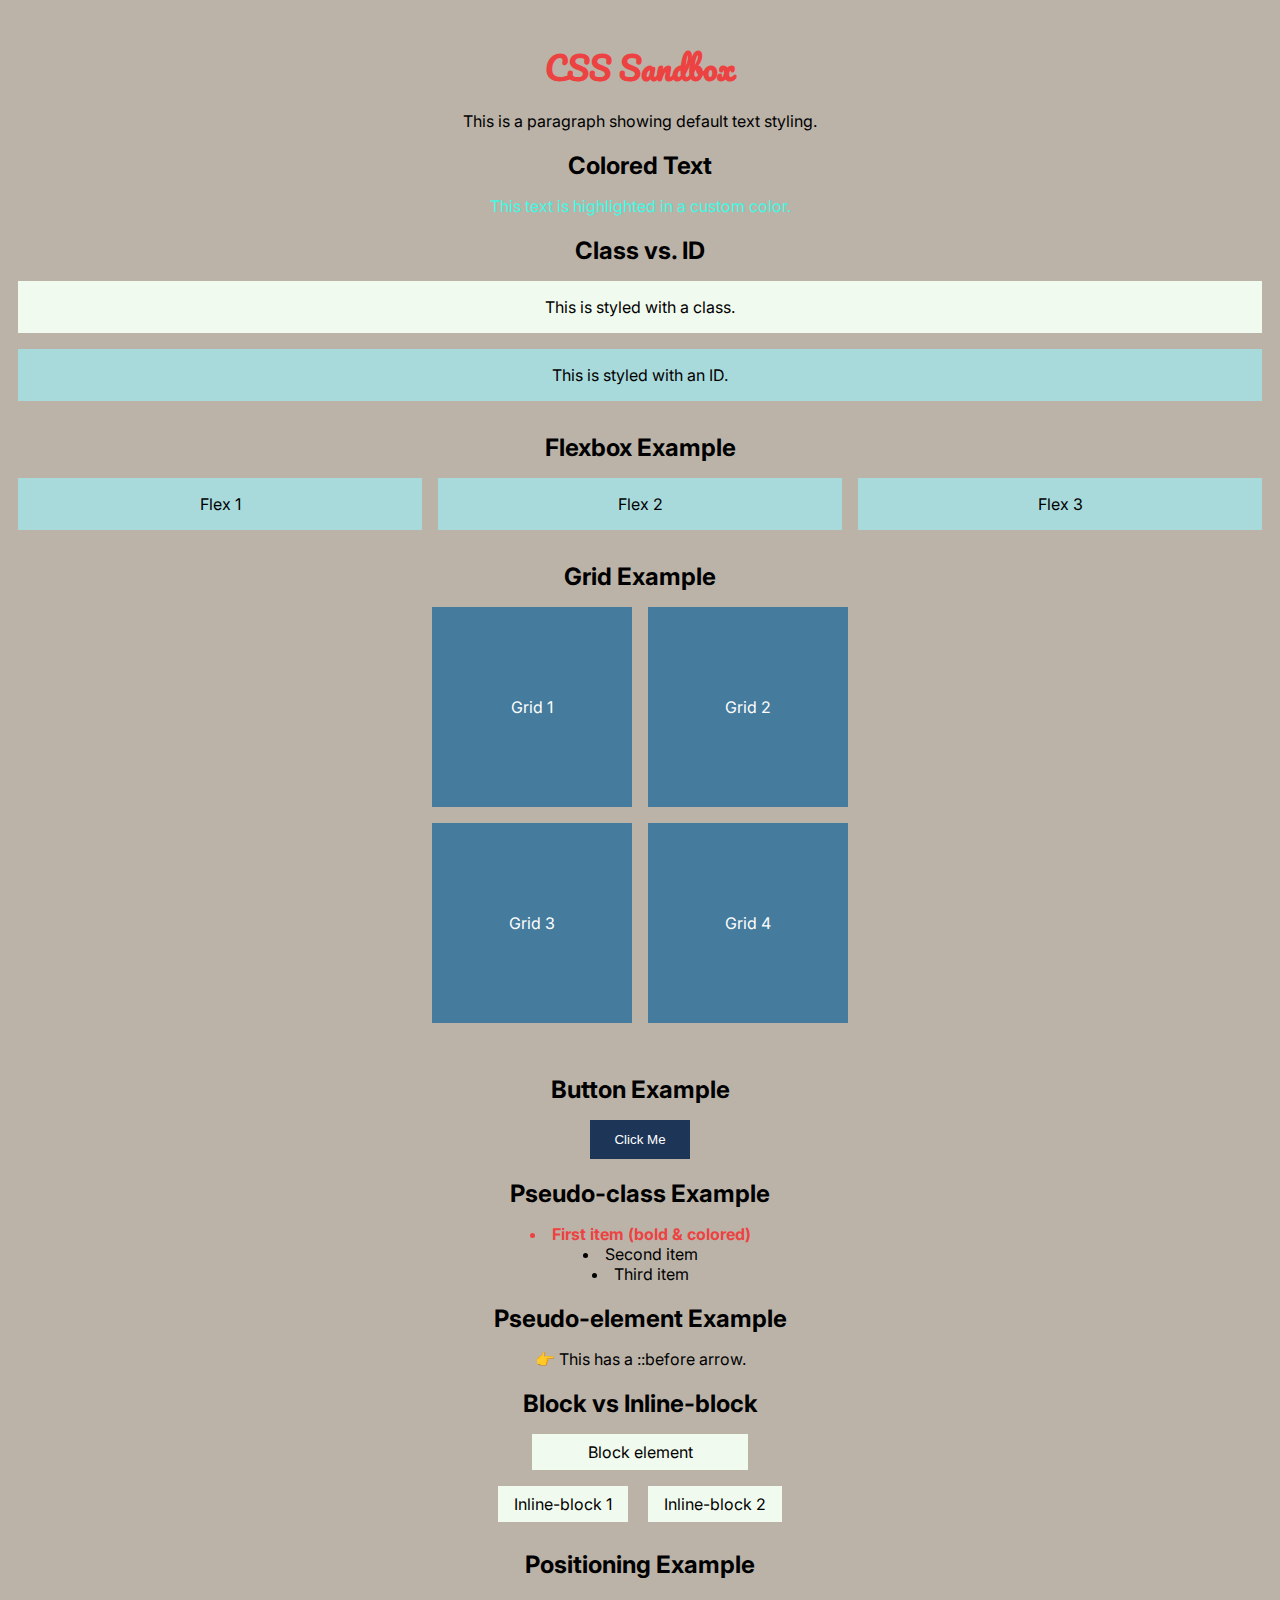
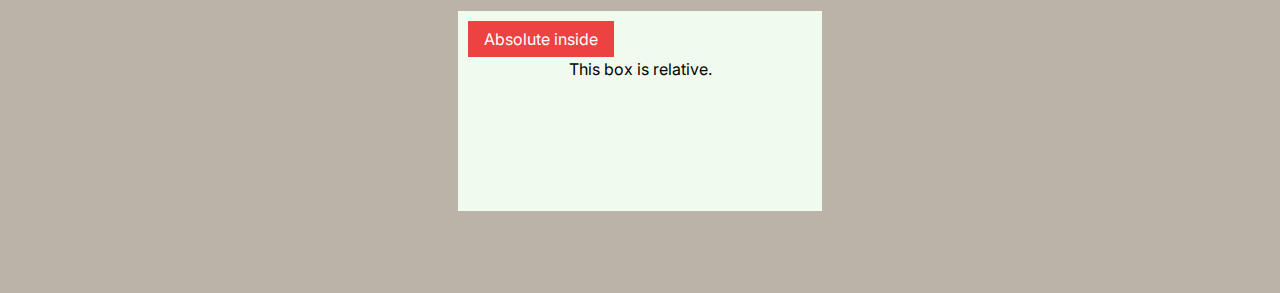
<file: css/index.html>
<!DOCTYPE html>
<html lang="en">
  <head>
    <meta charset="UTF-8" />
    <meta name="viewport" content="width=device-width, initial-scale=1.0" />
    <link
      rel="icon"
      href="data:image/svg+xml,<svg xmlns=%22http://www.w3.org/2000/svg%22 viewBox=%220 0 72 72%22><text y=%2250%22 font-size=%2250%22>🏖️</text></svg>"
    />
    <link rel="stylesheet" href="./style.css" />
    <script defer src="./script.js"></script>
    <title>CSS Sandbox</title>
  </head>
  <body>
    <h1 id="title">CSS Sandbox</h1>

    <!-- ========== BASE TYPOGRAPHY ========== -->
    <p>This is a paragraph showing default text styling.</p>

    <!-- ========== FONT COLOR EXAMPLE ========== -->
    <h2>Colored Text</h2>
    <p class="highlight">This text is highlighted in a custom color.</p>

    <!-- ========== CLASS VS ID ========== -->
    <h2>Class vs. ID</h2>
    <div class="class-demo">This is styled with a class.</div>
    <div id="id-demo">This is styled with an ID.</div>

    <!-- ========== FLEXBOX EXAMPLE ========== -->
    <h2>Flexbox Example</h2>
    <div class="flex-container">
      <div class="flex-item">Flex 1</div>
      <div class="flex-item">Flex 2</div>
      <div class="flex-item">Flex 3</div>
    </div>

    <!-- ========== GRID EXAMPLE ========== -->
    <h2>Grid Example</h2>
    <div class="grid-center">
      <div class="grid-container">
        <div class="grid-item">Grid 1</div>
        <div class="grid-item">Grid 2</div>
        <div class="grid-item">Grid 3</div>
        <div class="grid-item">Grid 4</div>
      </div>
    </div>

    <!-- ========== BUTTON EXAMPLE ========== -->
    <h2>Button Example</h2>
    <button class="btn">Click Me</button>

    <!-- ========== PSEUDO-CLASS EXAMPLE ========== -->
    <h2>Pseudo-class Example</h2>
    <ul class="pseudo">
      <li>First item (bold & colored)</li>
      <li>Second item</li>
      <li>Third item</li>
    </ul>

    <!-- ========== PSEUDO-ELEMENT EXAMPLE ========== -->
    <h2>Pseudo-element Example</h2>
    <p class="pseudo-element">This has a ::before arrow.</p>

    <!-- ========== BLOCK VS INLINE-BLOCK ========== -->
    <h2>Block vs Inline-block</h2>
    <div class="block">Block element</div>
    <div class="inline-block">Inline-block 1</div>
    <div class="inline-block">Inline-block 2</div>

    <!-- ========== POSITIONING EXAMPLE ========== -->
    <h2>Positioning Example</h2>
    <div class="relative">
      This box is relative.
      <div class="absolute">Absolute inside</div>
    </div>
  </body>
</html>
</file>
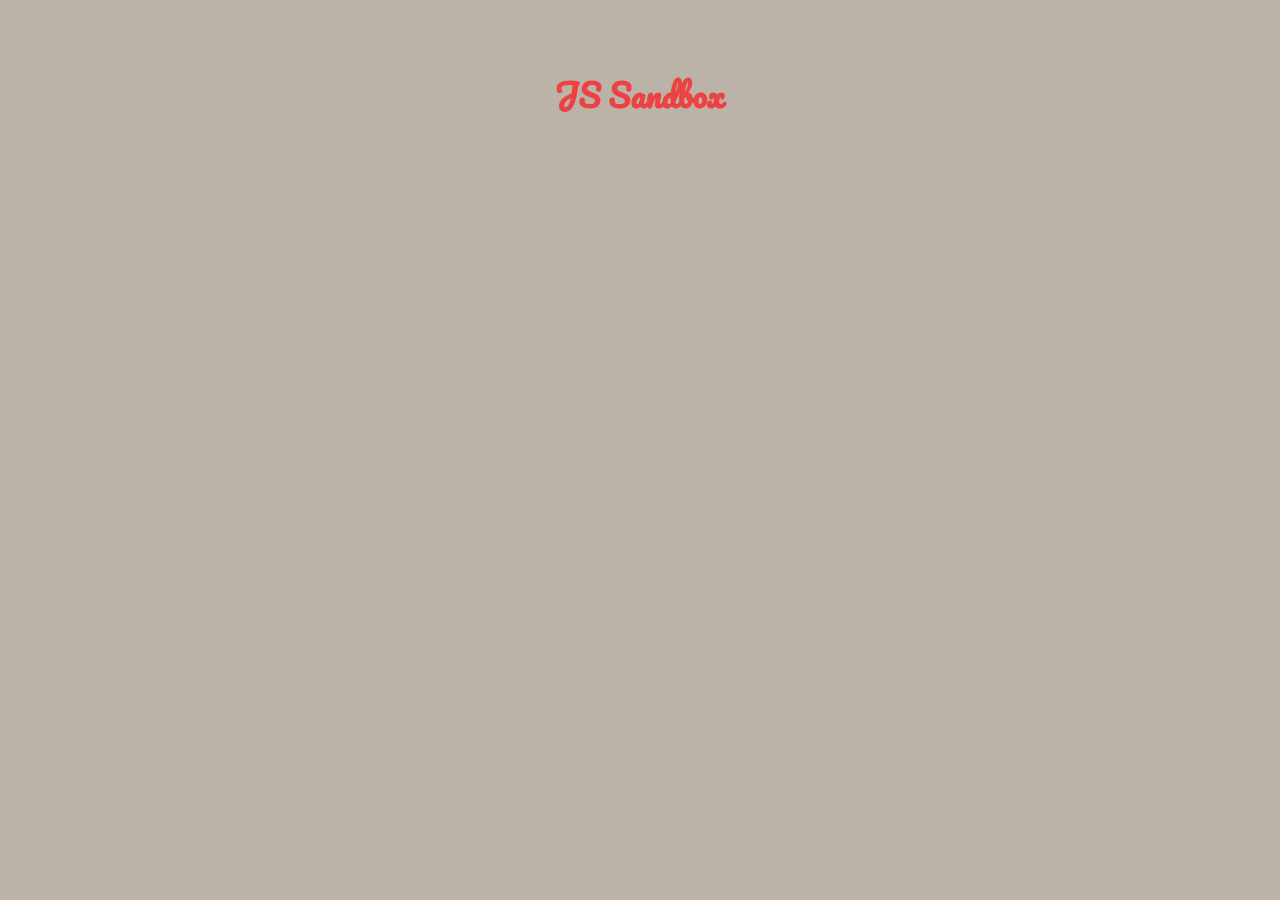
<file: js/index.html>
<!DOCTYPE html>
<html lang="en">
  <head>
    <meta charset="UTF-8" />
    <meta name="viewport" content="width=device-width, initial-scale=1.0" />
    <link rel="icon" href="data:image/svg+xml,<svg xmlns=%22http://www.w3.org/2000/svg%22 viewBox=%220 0 72 72%22><text y=%2250%22 font-size=%2250%22>🏖️</text></svg>">
    <link rel="stylesheet" href="./style.css" />
    <script defer src="./script.js"></script>
    <title>JS Sandbox</title>
  </head>
  <body>
    <h1 id="title">JS Sandbox</h1>
  </body>
</html>
</file>
<file: css/style.css>
@import url("https://fonts.googleapis.com/css2?family=Pacifico&family=Inter:wght@400;700&display=swap");

/* -------------------------
   🌴 SANDBOX CSS DEMO
------------------------- */

body {
  font-family: "Inter", sans-serif;
  background: #bbb3a8;
  margin: 0;
  box-sizing: border-box;
  text-align: center;
  height: 100%;
  padding: 2vh;
}

#title {
  font-family: "Pacifico", cursive;
  color: #ed4242;
}

.grid-center {
  width: 100%;
  display: flex;
  justify-content: center;
}

/* ========== BASE TYPOGRAPHY ========== */
h1,
h2 {
  margin-bottom: 1rem;
}

p {
  margin-bottom: 1rem;
}

/* ========== FONT COLOR EXAMPLE ========== */
.highlight {
  color: #40f9e3;
}

/* ========== CLASS VS ID ========== */
.class-demo {
  background: #f1faee;
  padding: 1rem;
  margin-bottom: 1rem;
}

#id-demo {
  background: #a8dadc;
  padding: 1rem;
  margin-bottom: 2rem;
}

/* ========== FLEXBOX EXAMPLE ========== */
.flex-container {
  display: flex;
  flex-direction: row;
  justify-content: center;
  gap: 1rem;
  margin-bottom: 2rem;
}

.flex-item {
  background: #a8dadc;
  padding: 1rem;
  flex: 1;
  text-align: center;
}

/* ========== GRID EXAMPLE ========== */
.grid-container {
  display: grid;
  grid-template-columns: 200px 200px;
  grid-template-rows: 200px 200px;
  gap: 1rem;
  margin-bottom: 2rem;
}

.grid-item {
  display: flex;
  justify-content: center;
  align-items: center;
  background: #457b9d;
  color: #ffffff;
  padding: 1rem;
  text-align: center;
}

/* ========== BUTTON EXAMPLE ========== */
.btn {
  background: #1d3557;
  color: #ffffff;
  border: none;
  padding: 0.75rem 1.5rem;
  cursor: pointer;
}

.btn:hover {
  background: #457b9d;
}

/* ========== PSEUDO-CLASS EXAMPLE ========== */
ul.pseudo li:first-child {
  font-weight: bold;
  color: #ed4242;
}

ul.pseudo {
  list-style-position: inside;
  padding-left: 0;
  text-align: center;
}

/* ========== PSEUDO-ELEMENT EXAMPLE ========== */
.pseudo-element::before {
  content: "👉 ";
}

/* ========== BLOCK VS INLINE-BLOCK ========== */
.block {
  display: block;
  background: #f1faee;
  padding: 0.5rem;
  margin: 0 auto 0.5rem auto;
  width: 200px;
}

.inline-block {
  display: inline-block;
  background: #f1faee;
  padding: 0.5rem 1rem;
  margin: 0.5rem;
}

/* ========== POSITIONING EXAMPLE ========== */
.relative {
  position: relative;
  background: #f1faee;
  padding: 2rem;
  margin: 2rem auto 4rem auto;
  width: 300px;
  min-height: 120px;
  padding-top: 3rem;
}

.absolute {
  position: absolute;
  top: 10px;
  left: 10px;
  background: #ed4242;
  color: #ffffff;
  padding: 0.5rem 1rem;
}

/* ========== MEDIA QUERY EXAMPLE ========== */
@media (max-width: 600px) {
  body {
    background: #40f9e3;
  }
}
</file>
<file: js/style.css>
@import url("https://fonts.googleapis.com/css2?family=Pacifico&family=Inter:wght@400;700&display=swap");

body {
  font-family: "Inter", sans-serif;
  background: #bbb3a8;
  margin: 0;
  box-sizing: border-box;
  text-align: center;
  height: 100vh;
  padding: 5vh;
}

#title {
  font-family: "Pacifico", cursive;
  color: #ed4242;
}
</file>
